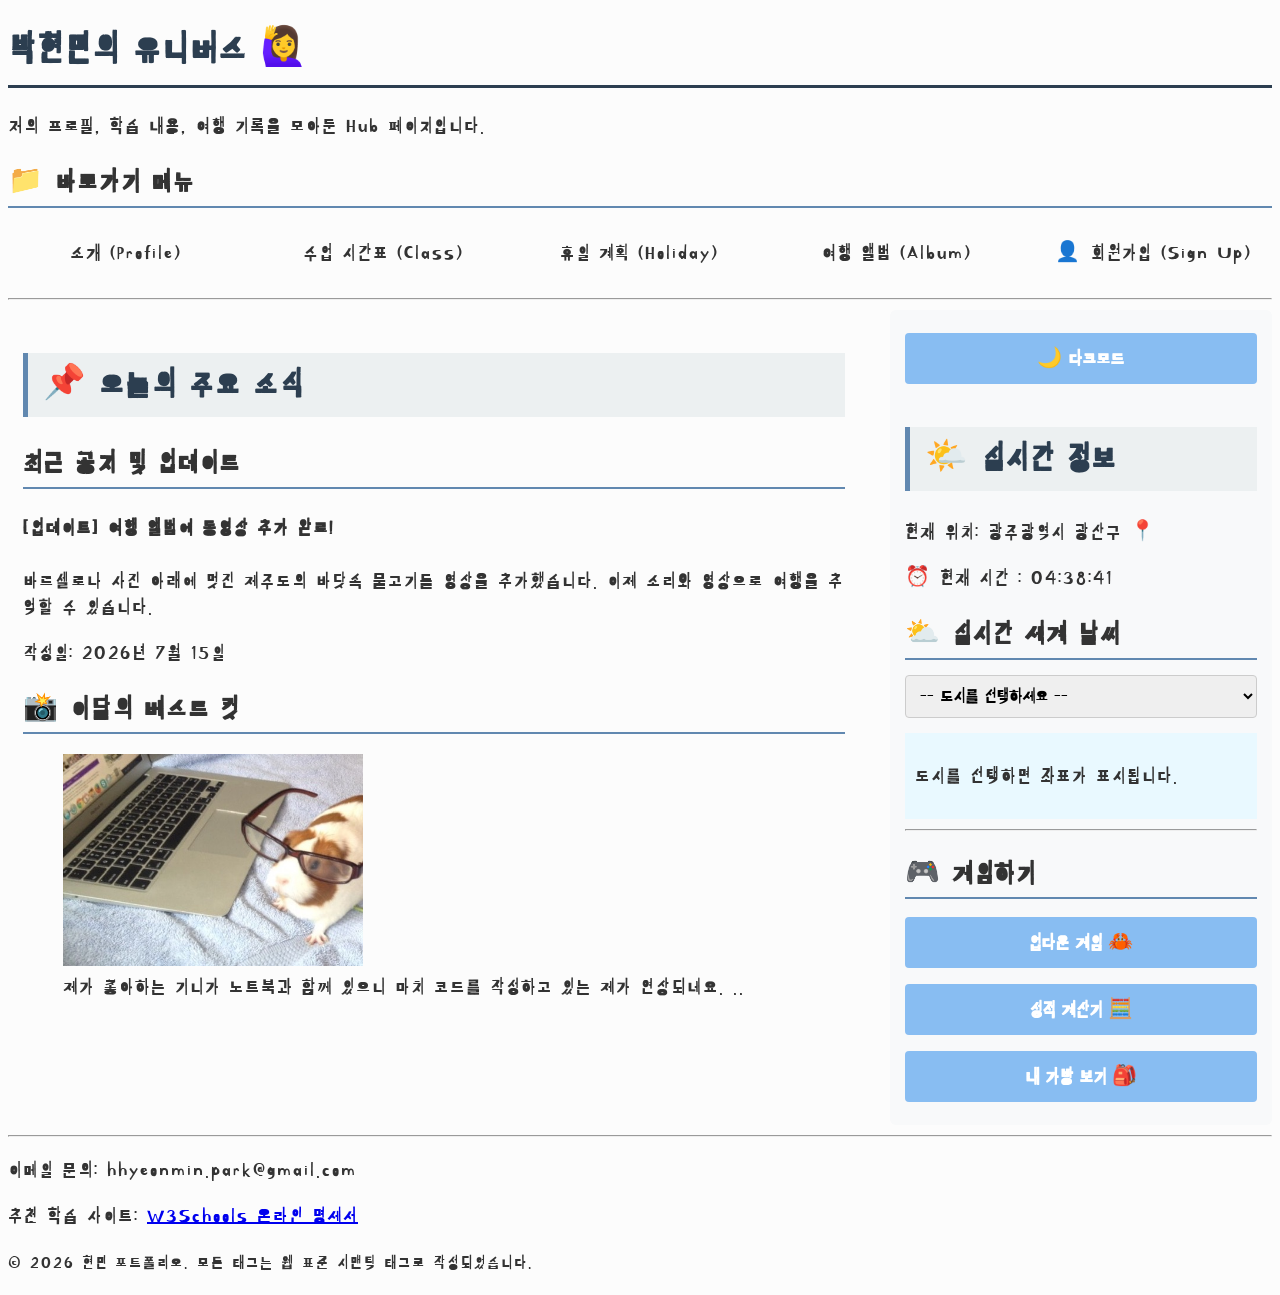
<file: html/index.html>
<!DOCTYPE html>
<html lang="en">
<head>
    <meta charset="UTF-8">
    <meta name="viewport" content="width=device-width, initial-scale=1.0">
    <title>나의 개인 포털 메인</title>

    <link rel="stylesheet" href="../css/style.css">
</head>
<body class="index-page">
    <!-- 헤더 영역 -->
    <header>
        <h1>박현민의 유니버스 🙋‍♀️</h1>
        <p>저의 프로필, 학습 내용, 여행 기록을 모아둔 Hub 페이지입니다.</p>
    </header>
    
    <!-- 다른 파일로 이동하는 메뉴 링크 영역 -->
    <nav>
        <h3>📁 바로가기 메뉴</h3>
        <ul>
            <li><a href="myProfile.html">소개 (Profile)</a></li>
            <li><a href="myClass.html">수업 시간표 (Class)</a></li>
            <li><a href="myHoliday.html">휴일 계획 (Holiday)</a></li>
            <li><a href="myTrip.html">여행 앨범 (Album)</a></li>
            <li><a href="signUp.html">👤 회원가입 (Sign Up)</a></li>
        </ul>
    </nav>
    
    <hr>
    <div class="content">
        <!-- 본문 영역 -->
        <main>
            <h2>📌 오늘의 주요 소식</h2>
            <section>
                <h3>최근 공지 및 업데이트</h3>
                <article>
                    <h4>[업데이트] 여행 앨범에 동영상 추가 완료!</h4>
                    <p>바르셀로나 사진 아래에 멋진 제주도의 바닷속 물고기들 영상을 추가했습니다. 이제 소리와 영상으로 여행을 추억할 수 있습니다.</p>
                    <p>작성일: <time datetime="2026-07-15">2026년 7월 15일</time></p>
                </article>
            </section>
                
            <section>
                <h3>📸 이달의 베스트 컷</h3>
                <figure>
                    <img src="../media/notebookwith.jpeg" width="300" alt="노트북기니">
                    <figcaption>제가 좋아하는 기니가 노트북과 함께 있으니 마치 코드를 작성하고 있는 제가 연상되네요. ..</figcaption>
                </figure>
            </section>
        </main>

        
        <!-- 부가 정보 (사이드바) 영역-->
        <aside>
            <button id="themeBtn" class="btn-submit">🌙 다크모드</button>
            
            <h2>🌤️ 실시간 정보</h2>
            <p>현재 위치: 광주광역시 광산구 📍</p>
            <p id="clock">⏰ 현재 시간 : 00:00:00</p>

            <section>
                <h3>⛅️ 실시간 세계 날씨</h3>
                <select id="city">
                    <option value="none">-- 도시를 선택하세요 --</option>
                    <option value="seoul">대한민국 서울 🇰🇷</option>
                    <option value="brussels">벨기에 브뤼셀 🇧🇪</option>
                    <option value="vancouver">캐나다 밴쿠버 🇨🇦</option>
                    <option value="tokyo">일본 도쿄 🇯🇵</option>
                    <option value="paris">프랑스 파리 🇫🇷</option>
                </select>
                <div id="weather-box">
                    <p>도시를 선택하면 좌표가 표시됩니다.</p>
                </div>
            </section>
            <hr>
            <section class="game-area">
                <h3>🎮 게임하기</h3>
                <button class="btn-submit" onclick="startGame()">업다운 게임 🦀</button>
                <button class="btn-submit" onclick="startGrade()">성적 계산기 🧮</button>
                <button class="btn-submit" onclick="showMyBag()">내 가방 보기 🎒</button>
            </section>
        </aside>
    </div>
    <hr>

    <!-- 푸터 영역 -->
     <footer>
        <p>이메일 문의: hhyeonmin.park@gmail.com</p>
        <p>추천 학습 사이트: <a href="https://www.w3schools.com">W3Schools 온라인 명세서</a></p>
        <p><small>ⓒ 2026 현민 포트폴리오. 모든 태그는 웹 표준 시맨틱 태그로 작성되었습니다.</small></p>
     </footer>
    
     <script src="../script/upDown.js"></script>
     <script src="../script/grade.js"></script>
     <script src="../script/bag.js"></script>
     <!-- script src="../script/weather.js"></script --> 
     <script type="module" src="../script/realtimeInfo.js"></script>
     <script src="../script/clock.js"></script>
     <script src="../script/theme.js"></script>
</body>
</html>
</file>
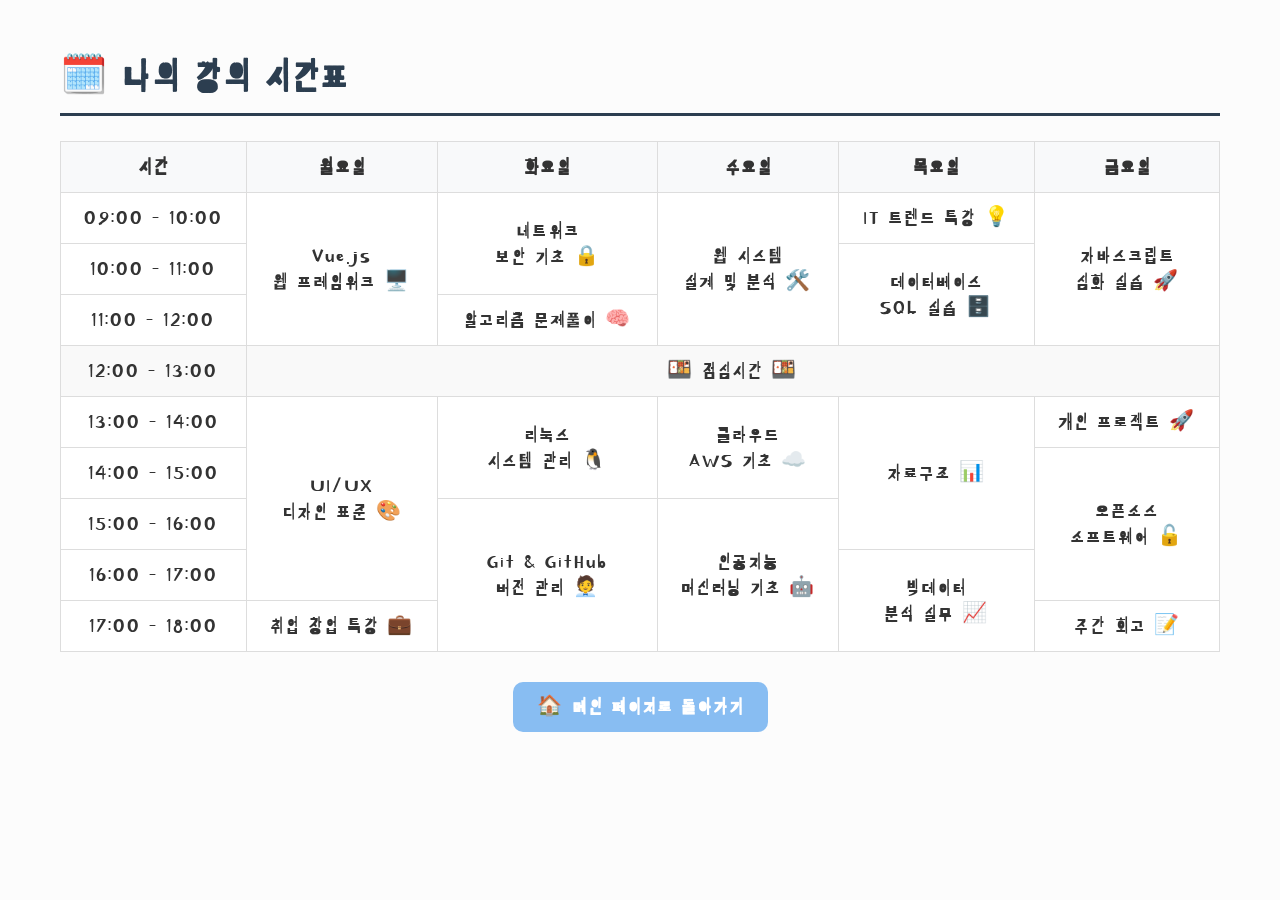
<file: html/myClass.html>
<!DOCTYPE html>
<html lang="en">
<head>
    <meta charset="UTF-8">
    <meta name="viewport" content="width=device-width, initial-scale=1.0">
    <title>나의 강의 시간표</title>

    <link rel="stylesheet" href="../css/style.css">
</head>
<body>
    <div class="container">
        <h1>🗓️ 나의 강의 시간표</h1>
        <table border="1" cellpadding="7" cellspacing="0">
            <thead>
                <tr bgcolor='#eeeeee'>
                    <th>시간</th>
                    <th>월요일</th>
                    <th>화요일</th>
                    <th>수요일</th>
                    <th>목요일</th>
                    <th>금요일</th>
                </tr>
            </thead>
            
            <tbody>
                <tr>
                    <td>09:00 - 10:00</td>
                    <td rowspan="3">Vue.js<br>웹 프레임워크 🖥️</td>
                    <td rowspan="2">네트워크<br>보안 기초 🔒</td>
                    <td rowspan="3">웹 시스템<br>설계 및 분석 🛠️</td>
                    <td>IT 트렌드 특강 💡</td>
                    <td rowspan="3">자바스크립트<br>심화 실습 🚀</td>
                </tr>
                
                <tr>
                    <td>10:00 - 11:00</td>
                    <td rowspan="2">데이터베이스<br>SQL 실습 🗄️</td>
                </tr>

                <tr>
                    <td>11:00 - 12:00</td>
                    <td>알고리즘 문제풀이 🧠</td>
                </tr>

                <tr align="center" bgcolor="#f9f9f9">
                    <td>12:00 - 13:00</td>
                    <td colspan="5">🍱 점심시간 🍱</td>
                </tr>

                <tr>
                    <td>13:00 - 14:00</td>
                    <td rowspan="4">UI/UX<br>디자인 표준 🎨</td>
                    <td rowspan="2">리눅스<br>시스템 관리 🐧</td>
                    <td rowspan="2">클라우드<br>AWS 기초 ☁️</td>
                    <td rowspan="3">자료구조 📊</td>
                    <td>개인 프로젝트 🚀</td>
                </tr>

                <tr>
                    <td>14:00 - 15:00</td>
                    <td rowspan="3">오픈소스<br>소프트웨어 🔓</td>
                </tr>

                <tr>
                    <td>15:00 - 16:00</td>
                    <td rowspan="3">Git & GitHub<br>버전 관리 🧑‍💼</td>
                    <td rowspan="3">인공지능<br>머신러닝 기초 🤖</td>
                </tr>

                <tr>
                    <td>16:00 - 17:00</td>
                    <td rowspan="2">빅데이터<br>분석 실무 📈</td>
                </tr>

                <tr>
                    <td>17:00 - 18:00</td>
                    <td>취업 창업 특강 💼</td>
                    <td>주간 회고 📝</td>
                </tr>

            </tbody>

        </table>

        <div class="back-home"><a href="index.html" class="home-btn">🏠 메인 페이지로 돌아가기</a></div>
    </div>

   

</body>
</html>
</file>
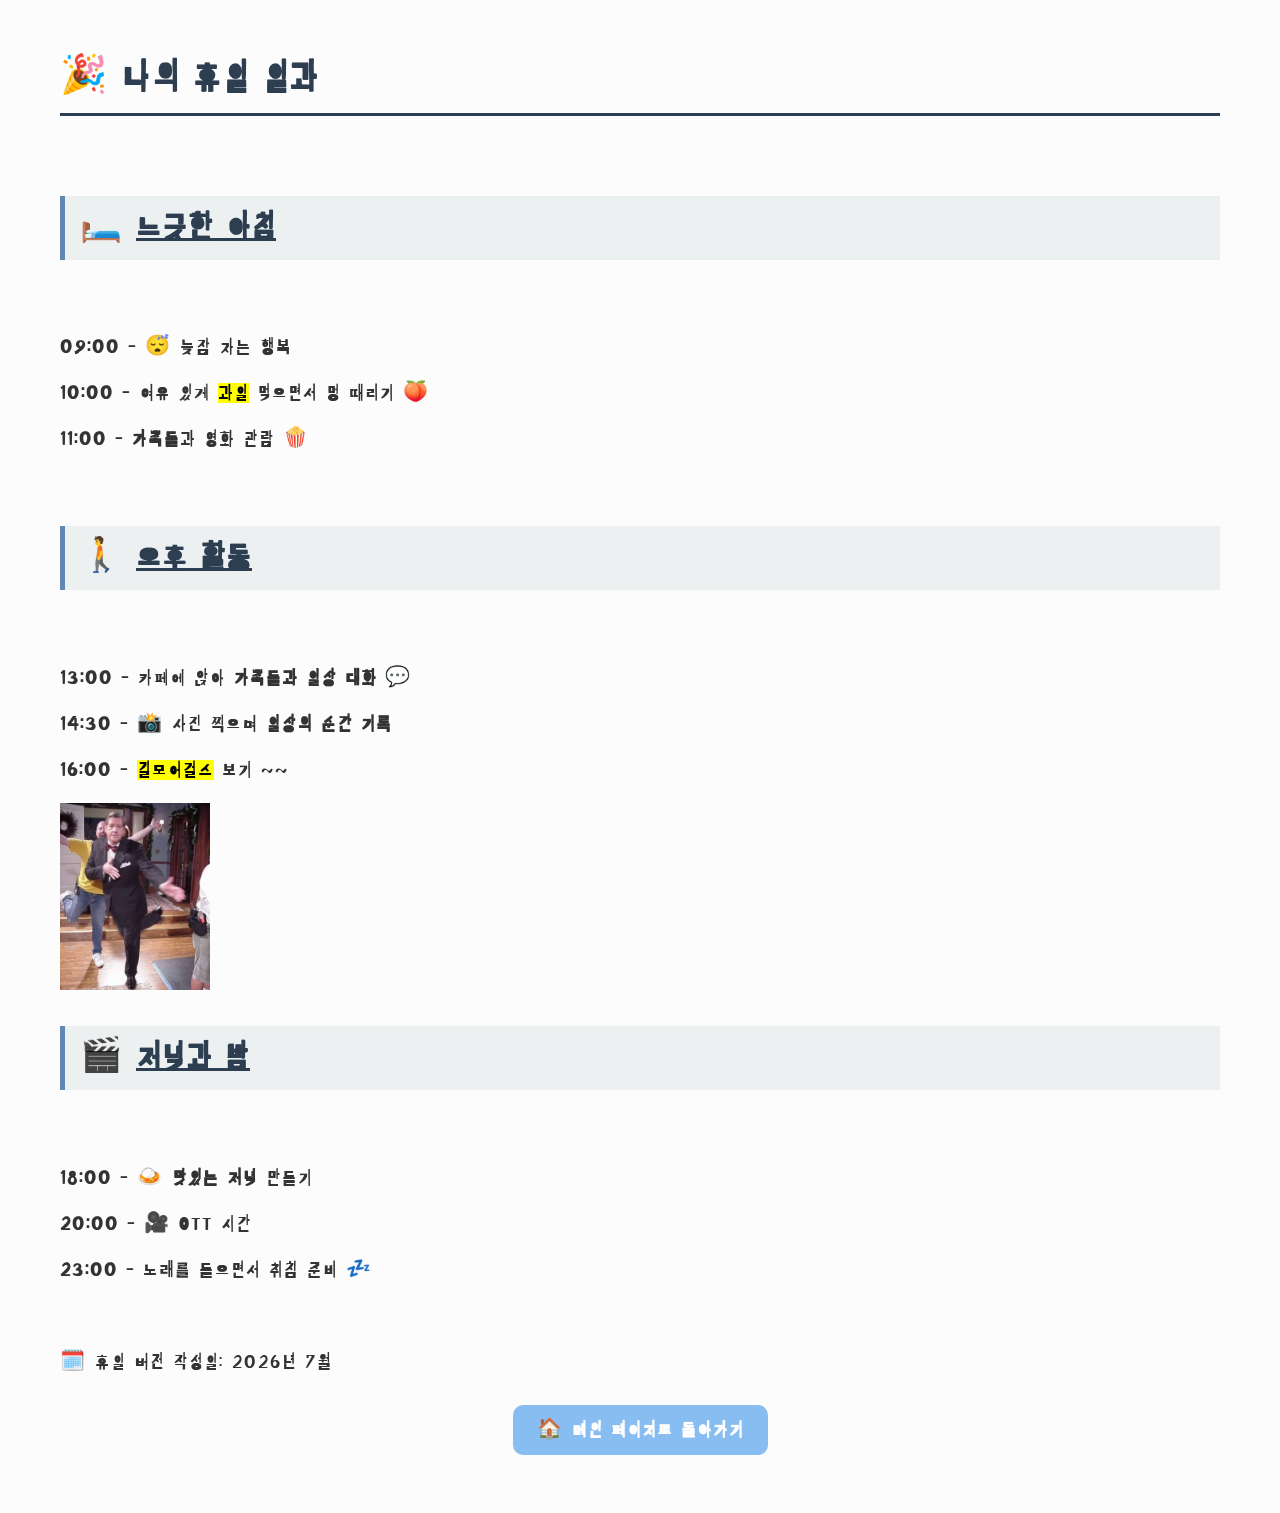
<file: html/myHoliday.html>
<!DOCTYPE html>
<html lang="en">
<head>
    <meta charset="UTF-8">
    <meta name="viewport" content="width=device-width, initial-scale=1.0">
    <title>나의 휴일 일과</title>

    <link rel="stylesheet" href="../css/style.css">
</head>
<body>
    <div class="container">
        <h1>🎉 나의 휴일 일과</h1>
        <br>

        <h2>🛏️ <u>느긋한 아침</u></h2>
        <br>
        <p><b>09:00 -</b> 😴 늦잠 자는 행복</p>
        <p><b>10:00 -</b> 여유 있게 <mark>과일</mark> 먹으면서 멍 때리기 🍑</p>
        <p><b>11:00 - 가족들</b>과 영화 관람 🍿</p>
        <br>
        <h2>🚶 <u>오후 활동</u></h2>
        <br>
        <p><b>13:00 -</b> 카페에 앉아 <b>가족들과 일상 대화 💬</b></p>
        <p><b>14:30 -</b> 📸 사진 찍으며 <b>일상의 순간 기록</b></p>
        <p><b>16:00 - </b><mark>길모어걸스</mark> 보기 ~~</p>
        <img src="../media/gilmore.jpg" width="150" alt="길모어걸스">
        <br>
        <h2>🎬 <u>저녁과 밤</u></h2>
        <br>
        <p><b>18:00 - 🍛 맛있는 저녁 </b>만들기</p>
        <p><b>20:00 -</b> 🎥 OTT 시간</p>
        <p><b>23:00 -</b> 노래를 들으면서 취침 준비 💤</p>
        <br>
        <p>🗓️ 휴일 버전 작성일: 2026년 7월</p>

        <div class="back-home"><a href="index.html" class="home-btn">🏠 메인 페이지로 돌아가기</a></div>
    </div>
    
    
</body>
</html>
</file>
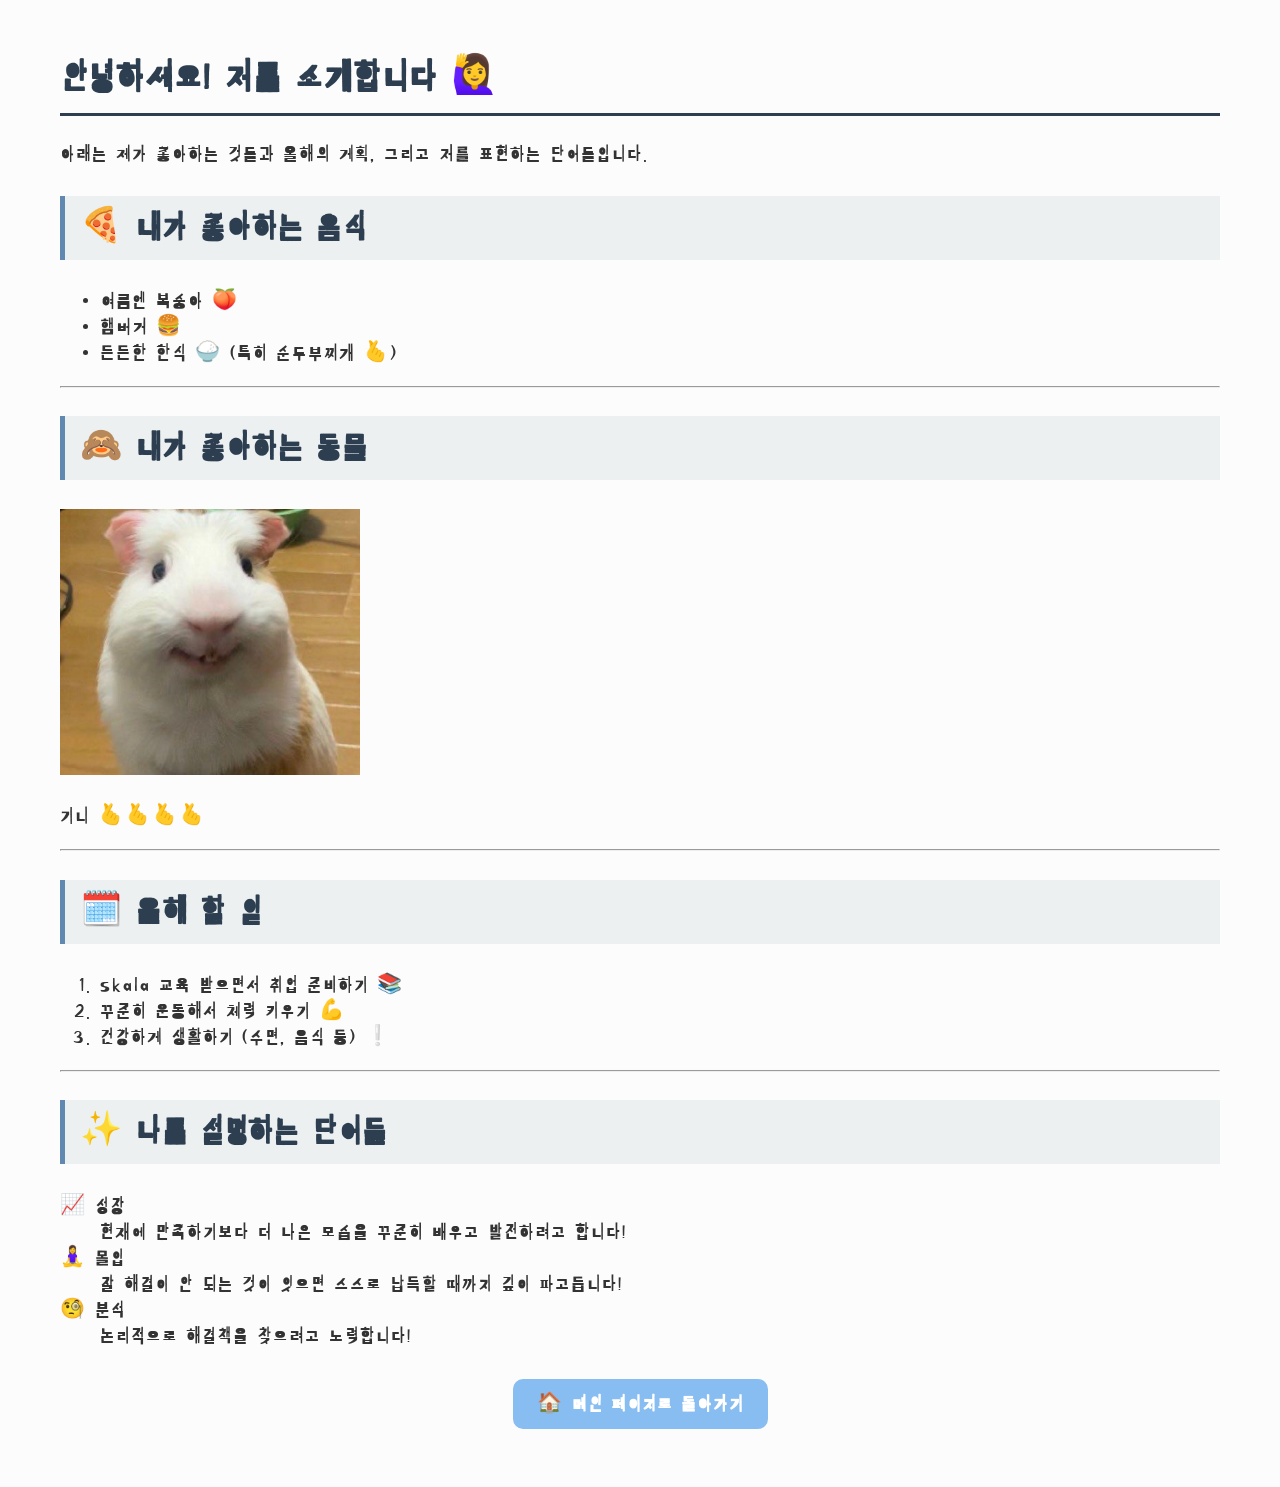
<file: html/myProfile.html>
<!DOCTYPE html>
<html lang="en">
<head>
    <meta charset="UTF-8">
    <meta name="viewport" content="width=device-width, initial-scale=1.0">
    <title>나의 소개</title>

    <link rel="stylesheet" href="../css/style.css">
</head>
<body>
    <div class="container">
        <h1>안녕하세요! 저를 소개합니다 🙋‍♀️</h1>
        <p>아래는 제가 좋아하는 것들과 올해의 게획, 그리고 저를 표현하는 단어들입니다.</p>
        
        <!-- 1. 내가 좋아하는 음식 (순서 없는 리스트) -->
        <h2>🍕 내가 좋아하는 음식</h2>
        <ul>
            <li>여름엔 복숭아 🍑</li>
            <li>햄버거 🍔</li>
            <li>든든한 한식 🍚 (특히 순두부찌개 🫰)</li>
        </ul>

        <hr>
        
        <!-- 2. 내가 좋아하는 동물 -->
        <h2>🙈 내가 좋아하는 동물</h2>
        <img src="../media/guinea.JPG" width="300" alt="기니"><br>
        <p>기니 🫰🫰🫰🫰</p>

        <hr>

        <!-- 3. 올 해 할 일 (순서 있는 리스트) -->
        <h2>🗓️ 올해 할 일</h2>
        <ol>
            <li>skala 교육 받으면서 취업 준비하기 📚</li>
            <li>꾸준히 운동해서 체력 키우기 💪</li>
            <li>건강하게 생활하기 (수면, 음식 등) ❕</li>
        </ol>

        <hr>
        
        <!-- 4. 나를 설명하는 단어들 (정의형 목록) -->
        <h2>✨ 나를 설명하는 단어들</h2>
        <dl>
            <dt>📈 성장</dt>
            <dd>현재에 만족하기보다 더 나은 모습을 꾸준히 배우고 발전하려고 합니다!</dd>
            
            <dt>🧘‍♀️ 몰입</dt>
            <dd>잘 해결이 안 되는 것이 잇으면 스스로 납득할 때까지 깊이 파고듭니다!</dd>
            
            <dt>🧐 분석</dt>
            <dd>논리적으로 해결책을 찾으려고 노력합니다!</dd>
        </dl>

        <div class="back-home"><a href="index.html" class="home-btn">🏠 메인 페이지로 돌아가기</a></div>
    </div>
    
</body>
</html>
</file>
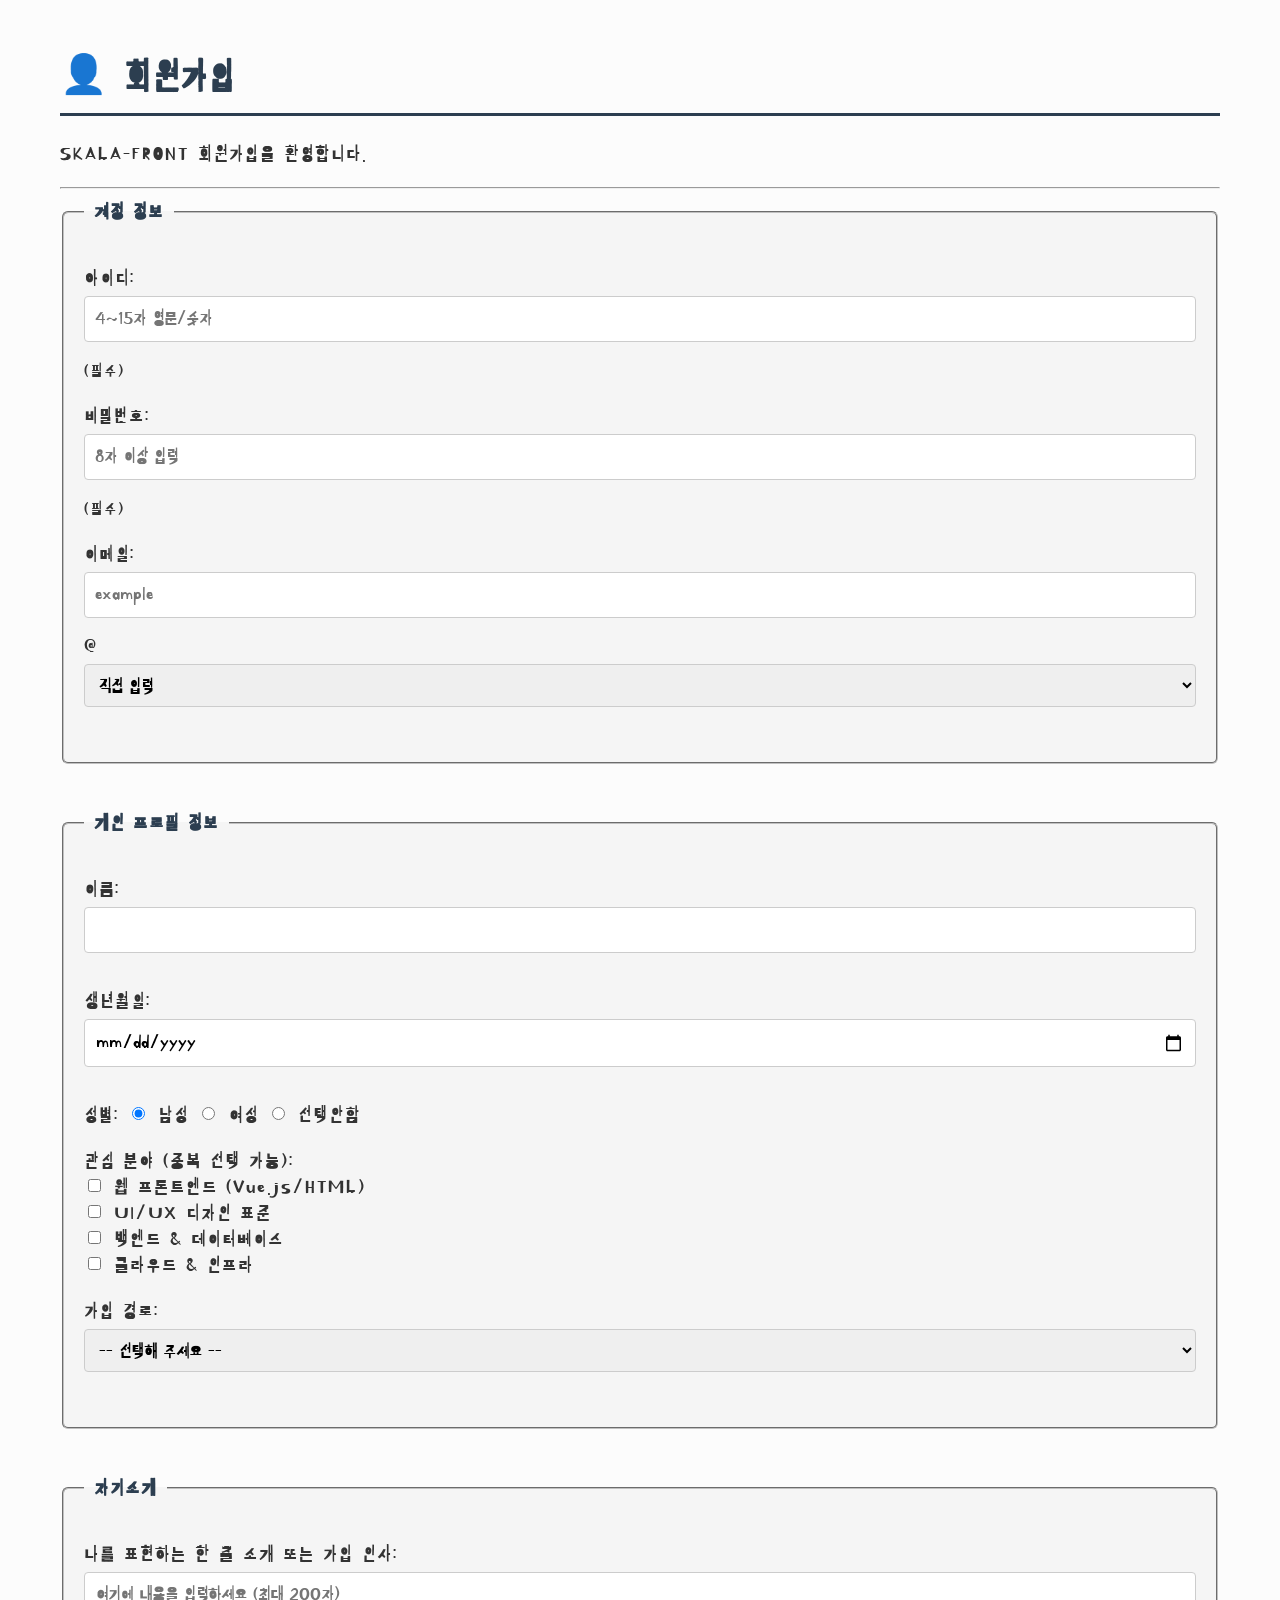
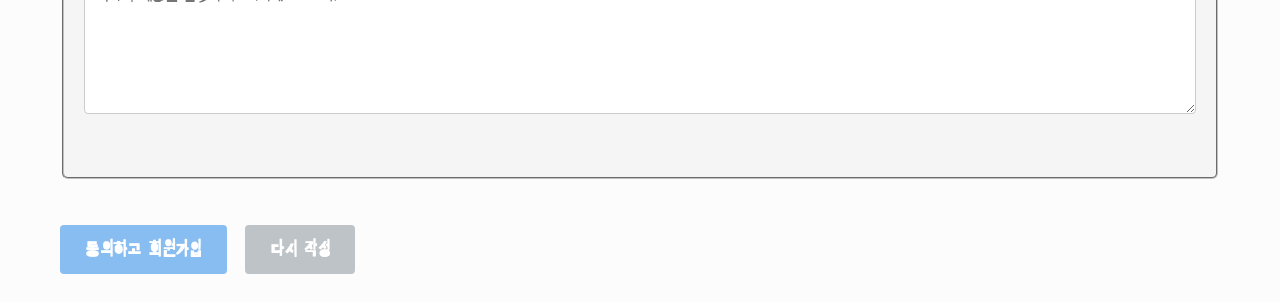
<file: html/signUp.html>
<!DOCTYPE html>
<html lang="en">
<head>
    <meta charset="UTF-8">
    <meta name="viewport" content="width=device-width, initial-scale=1.0">
    <title>회원가입</title>

    <link rel="stylesheet" href="../css/style.css">
</head>
<body>
    <div class="container">
        <h1>👤 회원가입</h1>
        <p>SKALA-FRONT 회원가입을 환영합니다.</p>
        <hr>

        <form action="signUpResult.html" method="get">
            <fieldset>
                <legend>계정 정보</legend>
                <p>
                    <label for="userId">아이디: </label>
                    <input type="text" id="userId" name="userId" minlength="4" maxlength="15" required placeholder="4~15자 영문/숫자">
                    <small>(필수)</small>
                </p>
                <p>
                    <label for="userPw">비밀번호: </label>
                    <input type="password" id="userPw" name="userPw" minlength="8" required placeholder="8자 이상 입력">
                    <small>(필수)</small>
                </p>
                <p>
                    <label for="userEmail">이메일: </label>
                    <input type="text" id="userEmail" name="userEmail" placeholder="example">
                    @
                    <select name="emailDomain">
                        <option value="direct">직접 입력</option>
                        <option value="naver.com">naver.com</option>
                        <option value="gmail.com">gmail.com</option>
                        <option value="daum.net">daum.net</option>
                    </select>
                </p>
            </fieldset>

        <br>

            <fieldset>
                <legend>개인 프로필 정보</legend>
                <p>
                    <label for="userName">이름: </label>
                    <input type="text" id="userName" name="userName" required>
                </p>
                <p>
                    <label for="userBirth">생년월일: </label>
                    <input type="date" id="userBirth" name="userBirth">
                </p>
                <p>
                    성별: 
                    <label><input type="radio" name="gender" value="male" checked> 남성</label>
                    <label><input type="radio" name="gender" value="female"> 여성</label>
                    <label><input type="radio" name="gender" value="none"> 선택안함</label>
                </p>
                <p>
                    관심 분야 (중복 선택 가능): <br>
                    <label><input type="checkbox" name="interest" value="frontend"> 웹 프론트엔드 (Vue.js/HTML)</label><br>
                    <label><input type="checkbox" name="interest" value="uiux"> UI/UX 디자인 표준</label><br>
                    <label><input type="checkbox" name="interest" value="backend"> 백엔드 & 데이터베이스</label><br>
                    <label><input type="checkbox" name="interest" value="frontend"> 클라우드 & 인프라</label>
                </p>
                <p>
                    <label for="route">가입 경로: </label>
                    <select id="route" name="route">
                        <option>-- 선택해 주세요 --</option>
                        <option>지인 추천</option>
                        <option>SNS</option>
                        <option>인터넷 검색</option>
                        <option>기타</option>
                    </select>
                </p>
            </fieldset>

        <br>

            <fieldset>
                <legend>자기소개</legend>
                <p>
                    <label for="intro">나를 표현하는 한 줄 소개 또는 가입 인사: </label><br>
                    <textarea id="intro" name="intro" rows="5" cols="50" placeholder="여기에 내용을 입력하세요 (최대 200자)"></textarea>
                </p>
            </fieldset>
            <br>
            <input type="submit" class="btn-submit" value="동의하고 회원가입">
            <input type="reset" class="btn-reset" value="다시 작성">
        </form>
    </div>
    
</body>
</html>
</file>
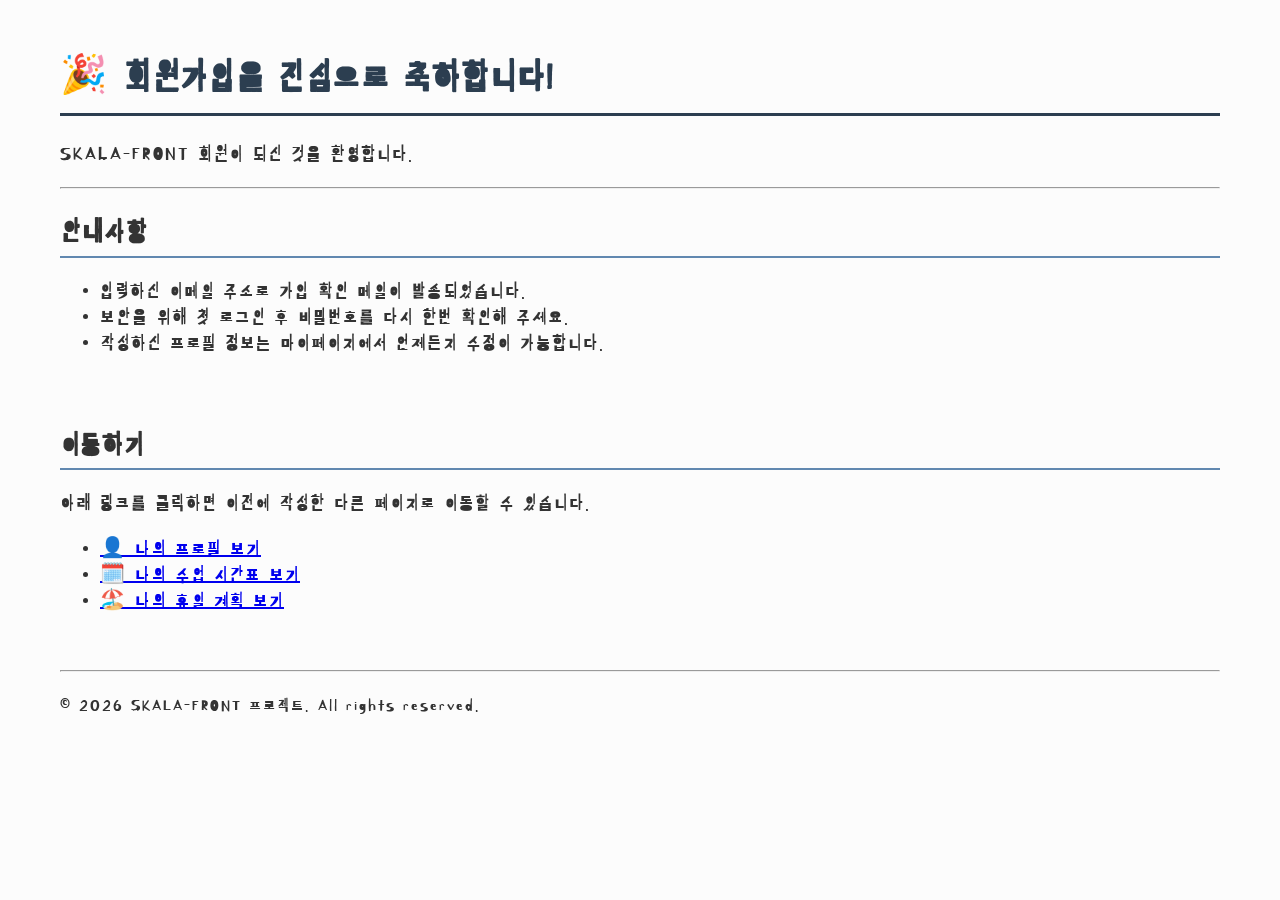
<file: html/signUpResult.html>
<!DOCTYPE html>
<html lang="en">
<head>
    <meta charset="UTF-8">
    <meta name="viewport" content="width=device-width, initial-scale=1.0">
    <title>회원가입 결과</title>

    <link rel="stylesheet" href="../css/style.css">
</head>
<body>
    <div class="container">
        <h1>🎉 회원가입을 진심으로 축하합니다!</h1>
        <p>SKALA-FRONT 회원이 되신 것을 환영합니다.</p>
        <hr>

        <h3>안내사항</h3>
        <ul>
            <li>입력하신 이메일 주소로 가입 확인 메일이 발송되었습니다.</li>
            <li>보안을 위해 첫 로그인 후 비밀번호를 다시 한번 확인해 주세요.</li>
            <li>작성하신 프로필 정보는 마이페이지에서 언제든지 수정이 가능합니다.</li>
        </ul>

        <br>

        <h3>이동하기</h3>
        <p>아래 링크를 클릭하면 이전에 작성한 다른 페이지로 이동할 수 있습니다.</p>
        
        <ul>
            <li><a href="http://127.0.0.1:5500/html/myProfile.html">👤 나의 프로필 보기</a></li>
            <li><a href="http://127.0.0.1:5500/html/myClass.html">🗓️ 나의 수업 시간표 보기</a></li>
            <li><a href="http://127.0.0.1:5500/html/myHoliday.html">🏖️ 나의 휴일 계획 보기</a></li>
            
        </ul>
        <br>
        <hr>
        <p><small>© 2026 SKALA-FRONT 프로젝트. All rights reserved.</small></p>

    </div>
    
</body>
</html>
</file>
<file: css/style.css>
/* == 공통, 제목 스타일 (전체 페이지) == */
@import url('https://fonts.googleapis.com/css2?family=Kirang+Haerang&display=swap');

body {
    font-family: 'Kirang Haerang', sans-serif;
    line-height: 1.3;
    letter-spacing: 0.1em;
    color: #333333;
    background-color: #fcfcfc;
    font-size: 20px;
}

h1 {
    color: #2c3e50;
    font-size: 38px;
    border-bottom: 3px solid #2c3e50;
    padding-bottom: 10px;
}

h2 {
    color: #2c3e50;
    font-size: 34px;
    background-color: #ecf0f1;
    border-left: 5px solid #6188b0;
    padding: 10px 15px;
}

h3 {
    font-size:28px;
    padding-bottom: 5px;
    border-bottom: 2px solid #6188b0;
    margin-top: 25px;
    margin-bottom: 10px;
}

* {
    box-sizing: border-box;
}

/* 전체 화면 폭 제한 및 중앙 정렬 */
.container {
    max-width: 1200px;
    margin: 0 auto; /* 위아래 여백은 0, 좌우는 알아서 (auto) 채워 중앙 정렬 */
    padding: 20px; /* 브라우저 가장자리에 딱 붙지 않도록 안쪽 여백 추가 */
}

/* == signUp.html 회원가입 페이지 == */

fieldset {
    background-color: #f5f5f5;
    border-radius: 6px;
    padding: 20px;
    margin-bottom: 20px;
}

legend {
    font-weight: bold;
    color: #2c3e50;
    padding: 0 10px; /* 선과 글자가 붙지 않도록 좌우 여백 추가 */
}

input[type="text"], 
input[type="password"], 
input[type="date"], 
select, 
textarea {
    width: 100%;
    padding: 10px;
    margin-top: 5px;
    margin-bottom: 15px;
    border: 1px solid #cccccc;
    border-radius: 4px;
    font-family: inherit;
    font-size: 0.95em;
}

textarea {
    min-height: 120px;
    resize: vertical;
}

input[type="radio"], 
input[type="checkbox"] {
    width: auto;
    margin-right: 5px;
    cursor: pointer; /* 마우스를 올렸을 때 손가락 모양으로 변경 */
}

/* 버튼 */

.btn-submit,
.btn-reset {
    padding: 12px 25px;
    font-family: inherit;
    font-size: 1em;
    font-weight: bold;
    border: none; /* 기본 브라우저가 주는 투박한 테두리 제거 */
    border-radius: 4px;
    cursor: pointer;
    margin-right: 10px; /* 버튼끼리 떨어지도록 우측 간격 추가 */
}

.btn-submit {
    background-color: #88BDF2;
    color: #ffffff;
}

.btn-reset {
    background-color: #bdc3c7;
    color: #ffffff;
}

input[type="submit"]:hover {
    background-color: #6d99ea;
    transform: scale(1.05);
}

input[type="reset"]:hover {
    background-color: #7f8c8d;
    transform: scale(1.05);
}


/* == myClass.html 시간표 페이지 == */

table {
    width: 100%;
    border-collapse: collapse; /* html 특유의 겹치고 떨어져 있는 이중 테두리를 하나로 병합 */
    margin-top: 20px;

    background: white;
}

th, td {
    border: 1px solid #dddddd;
    padding: 12px;
    text-align: center;
}

th {
    background-color: #f8f9fa;
}

td:hover {
    background-color: #FFFFE3;
}


/* == myTrip.html 여행 앨범 == */

/* Grid 활용: 여행지 앨범 3열 바둑판 배치 */
.trip-grid {
    background-color: #ffffff;
    display: grid;
    grid-template-columns: repeat(3, 1fr); /* 3열 구조 */
    gap: 20px;
}

.trip-card {
    background: white;
    border: 1px solid #e0e0e0;
    padding: 20px;
    border-radius: 8px;
    margin-left: 25px; /* 카드와 카드 사이가 떨어지도록 바깥 여백 추가 */
    text-align: left;
    
    /* 그림자 효과 효과 (선택 사항이지만 박스 모델의 입체감을 주기 좋습니다) */
    box-shadow: 0 2px 5px rgba(0,0,0,0.05); 
}

.trip-card img {
    display: block; /* 이미지를 블록화하여 아래 글씨와 자연스럽게 줄바꿈 */
    margin-bottom: 12px;
    max-width: 100%; /* 이미지가 부모 박스 밖으로 삐져나가지 않게 방지 */
    height: auto;
}

.trip-card:hover {
    transform: translateY(-8px);
    box-shadow: 0 10px 20px rgba(0,0,0,.2);
}


/* == index.html 메인 페이지 == */

/* 바로가기 메뉴 */

nav ul {
    list-style: none;
    padding: 0;
    display: flex;
    gap: 20px;
}

nav li {
    flex: 1;
    text-align: center;
}

nav a {
    display: block;
    padding: 12px 16px;
    color: #333;
    border-radius: 4px;
    text-decoration-line: none;
    transition: background-color 0.3s ease, color 0.3s ease; /* 부드러운 변화 */
}

nav a:hover {
    background-color: #88BDF2;
    color: white;
    text-decoration-line: underline;
}

/* 본문 레이아웃 */

.content {
    display: flex;
    gap: 30px;
    align-items: flex-start; /* 두 영역의 높이가 달라도 디자인이 깨지지 않게 설정 */
}

/* Flexbox로 메인 콘텐츠와 사이드바를 나란히 배치하기 */
main {
    flex: 7;
    padding: 15px;
}

aside {
    flex: 3;
    background-color: #f8f9fa;
    padding: 15px;
    border-radius: 6px;
}

/* 게임 버튼 */

aside button {
    width: 100%;
    padding: 12px;
    margin: 8px 0;
    font-family: inherit;
    font-size: 18px;
    background-color: #ebebeb;
    color: #4a4a4a;
    border: none;
    border-radius: 10px;
    cursor: pointer;
}

aside button:hover {
    background-color: #bae5f4;
}

/* 실시간 날씨 */

#weather-box {
    background-color: #e9f9ff;
    padding: 10px;
}


/* == 애니메이션 == */
@keyframes fadeIn {
    from {
        opacity: 0; /* 처음에는 투명하게 숨김 */
        transform: translateY(20px); /* 원래 위치보다 20px 아래에서 시작 */
    }

    to {
        opacity: 1;
        transform: translateY(0);
    }
}


header {
    /* 애니메이션 이름 / 1초 동안 실행 / 부드럽게 끝남 / 애니메이션이 끝난 후 최종 상태(to) 유지 */
    animation: fadeIn 1s ease-out forwards;
}

/* == 반응형 웹 == */

@media (max-width:786px) {
    /* 1. 메인 메뉴바를 가로 배치에서 세로 쌓기 구조로 변경 */
    nav ul {
        flex-direction: column;
        gap: 10px;
    }

    /* 2. 오늘의 주요소식(main)과 실시간 정보(aside)를 세로 1열로 정렬 */
    .content {
        flex-direction: column;
        gap: 20px;
    }

    /* 모바일에서는 본문과 사이드바가 둘 다 화면 꽉 차게 100% 폭을 쓰도록 유도 */
    main, aside {
        width: 100%;
    }

    /* 3. 여행 앨범 3열 바둑판을 모바일에서는 1열(1fr)로 늘려서 시원하게 보여줌 */
    .trip-grid {
        grid-template-columns: 1fr;
    }
}

/* 다크모드 */
.index-page.dark{
    background-color:#1f2227;
    color:#e8e8e8;
}

.index-page.dark h1{
    color:#ffffff;
    border-bottom-color:#88BDF2;
}

.index-page.dark h2{
    background:#2d343d;
    color:#ffffff;
    border-left-color:#88BDF2;
}

.index-page.dark h3{
    color:#ffffff;
    border-bottom-color:#88BDF2;
}

.index-page.dark nav a{
    color:#f2f2f2;
}

.index-page.dark nav a:hover{
    background:#88BDF2;
    color:white;
}

.index-page.dark main{
    color:#e8e8e8;
}

.index-page.dark aside{
    background:#2b3037;
}

.index-page.dark #weather-box{
    background:#37414b;
}

.index-page.dark aside button{

    background:#4c6783;
    color:white;
}

.index-page.dark aside button:hover{

    background:#88BDF2;
}

.index-page.dark a{

    color:#9fd0ff;
}

.index-page.dark hr{

    border:1px solid #555;
}

.index-page.dark figcaption{

    color:#d7d7d7;
}

.index-page.dark p{

    color:#e8e8e8;
}

#themeBtn{

    width:100%;
    margin-bottom:15px;

}

/* 메인으로 돌아가기 버튼 */
.back-home {
    text-align: center;
    margin: 30px 0;
}

.home-btn {
    display: inline-block;
    padding: 12px 24px;
    background-color: #88BDF2;
    color: white;
    text-decoration: none;
    border-radius: 10px;
    font-weight: bold;
    transition: all 0.3s ease;
}

.home-btn:hover {
    background-color: #6d99ea;
    transform: translateY(-3px);
    box-shadow: 0 6px 12px rgba(0,0,0,.15);
}
</file>
